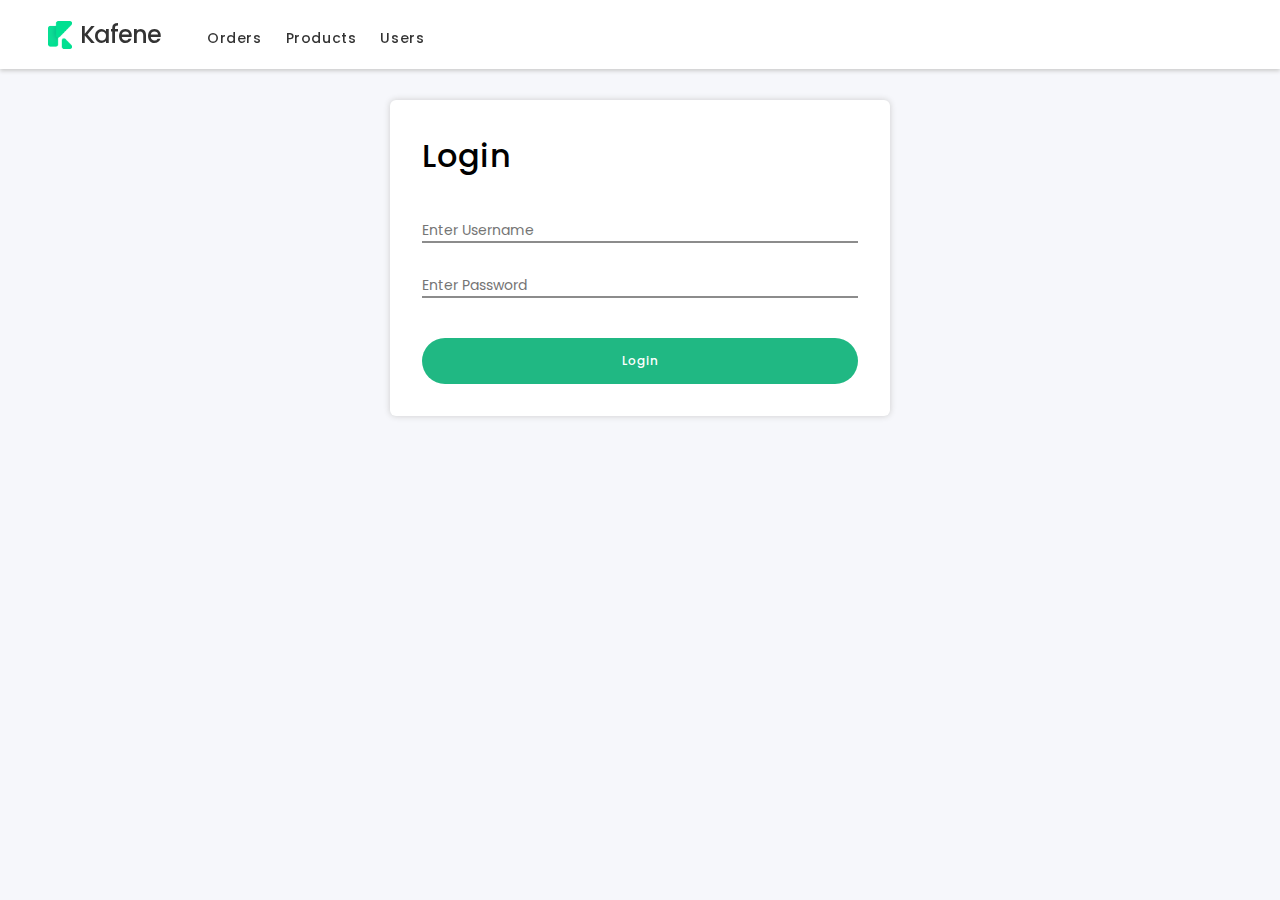
<file: index.html>
<!DOCTYPE html>
<html lang="en">
<head>
    <meta charset="UTF-8">
    <meta name="viewport" content="width=device-width, initial-scale=1.0">
    <title>Kafene</title>
    <link rel="stylesheet" href="style.css">
    <script src="login.js" defer></script>
</head>
<body>
    <header>
        <div id="left-side">
            <div class="logo">
                <img src="logo.58169365.png" alt="logoicon">
                <h1>Kafene</h1>
            </div>
            <div class="nav">
                <a href="orders.html">Orders</a>
                <a href="products.html">Products</a>
                <a href="users.html">Users</a>
            </div>
        </div>

        <div id="right-side">
            <!-- <a href="">Logout</a> -->
        </div>
    </header>

    <main>
        <div class="login-form">
            <h1>Login</h1>
            <input id="username" class="LoginPage-InputField" type="text" name="username" placeholder="Enter Username">
            <input id="password" class="LoginPage-InputField" type="password" name="password" placeholder="Enter Password">
            <button id="login-btn" type="submit">Login</button>
        </div>
    </main>
</body>
</html>
</file>
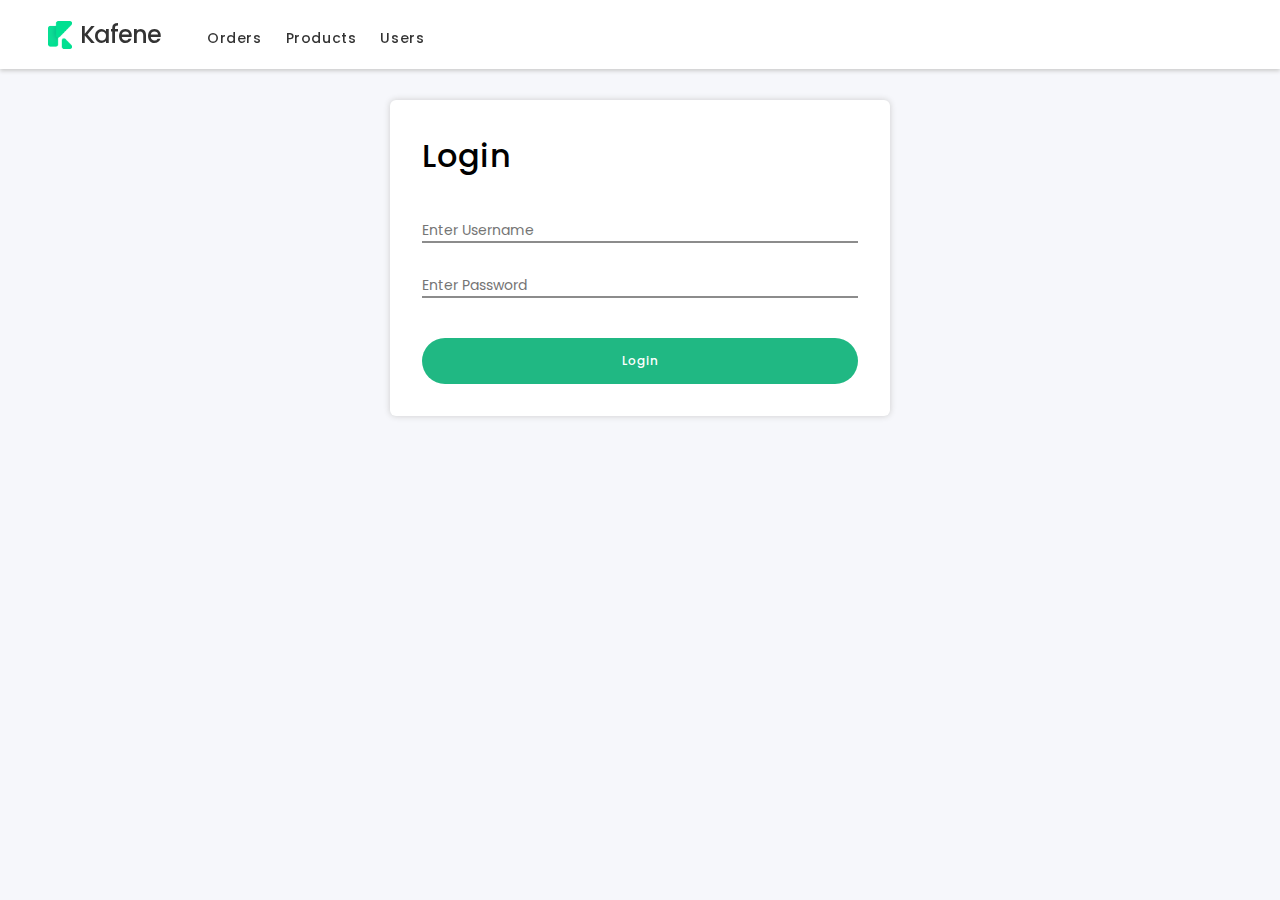
<file: orders.html>
<!DOCTYPE html>
<html lang="en">
<head>
    <meta charset="UTF-8">
    <meta name="viewport" content="width=device-width, initial-scale=1.0">
    <title>Kafene</title>
    <link rel="stylesheet" href="style.css">
    <script src="orders.js" defer></script>
</head>
<body>
    <header>
        <div id="left-side">
            <div class="logo">
                <img src="logo.58169365.png" alt="logoicon">
                <h1>Kafene</h1>
            </div>
            <div class="nav">
                <a id="ordersTag" href="orders.html">Orders</a>
                <a id="productsTag" href="products.html">Products</a>
                <a id="usersTag" href="users.html">Users</a>
            </div>
        </div>

        <div id="right-side">
            <a href="">Logout</a>
        </div>
    </header>

    <main>
        <div class="container">
            <h1>Orders</h1>
            <div class="orders-container">
                <div class="filter-section">
                    <h3>Filters</h3>
                    <div class="filter-options">
                        <p>Count:<span id="orders-count">0</span></p>
                        <label class="filterCheckbox"><input type="checkbox" name="New"  checked="">New</label>
                        <label class="filterCheckbox"><input type="checkbox" name="Packed"  checked="">Packed</label>
                        <label class="filterCheckbox"><input type="checkbox" name="InTransit"  checked="">InTransit</label>
                        <label class="filterCheckbox"><input type="checkbox" name="Delivered"  checked="">Delivered</label>
                    </div>
                </div>
                <div class="orders-section">
                    <table class="OrderTable">
                        <tr>
                            <th>ID</th>
                            <th>Customer</th>
                            <th>Date</th>
                            <th>Amount</th>
                            <th>Status</th>
                        </tr>
                        <tbody id="orders-tableBody">
                            <!-- <tr class="orders-TableRow">
                                <td class="orders-id">714-69-5617</td>
                                <td class="orders-customer">Sally Whebell</td>
                                <td class="orders-date">07 Aug, 2020 <br>
                                    <span class="orders-time">2:29 AM</span>
                                </td>
                                <td class="orders-amount">$634.2</td>
                                <td class="orders-status">Delivered</td>
                            </tr> -->
                        </tbody>
                    </table>
                </div>
            </div>
        </div>
    </main>
</body>
</html>
</file>
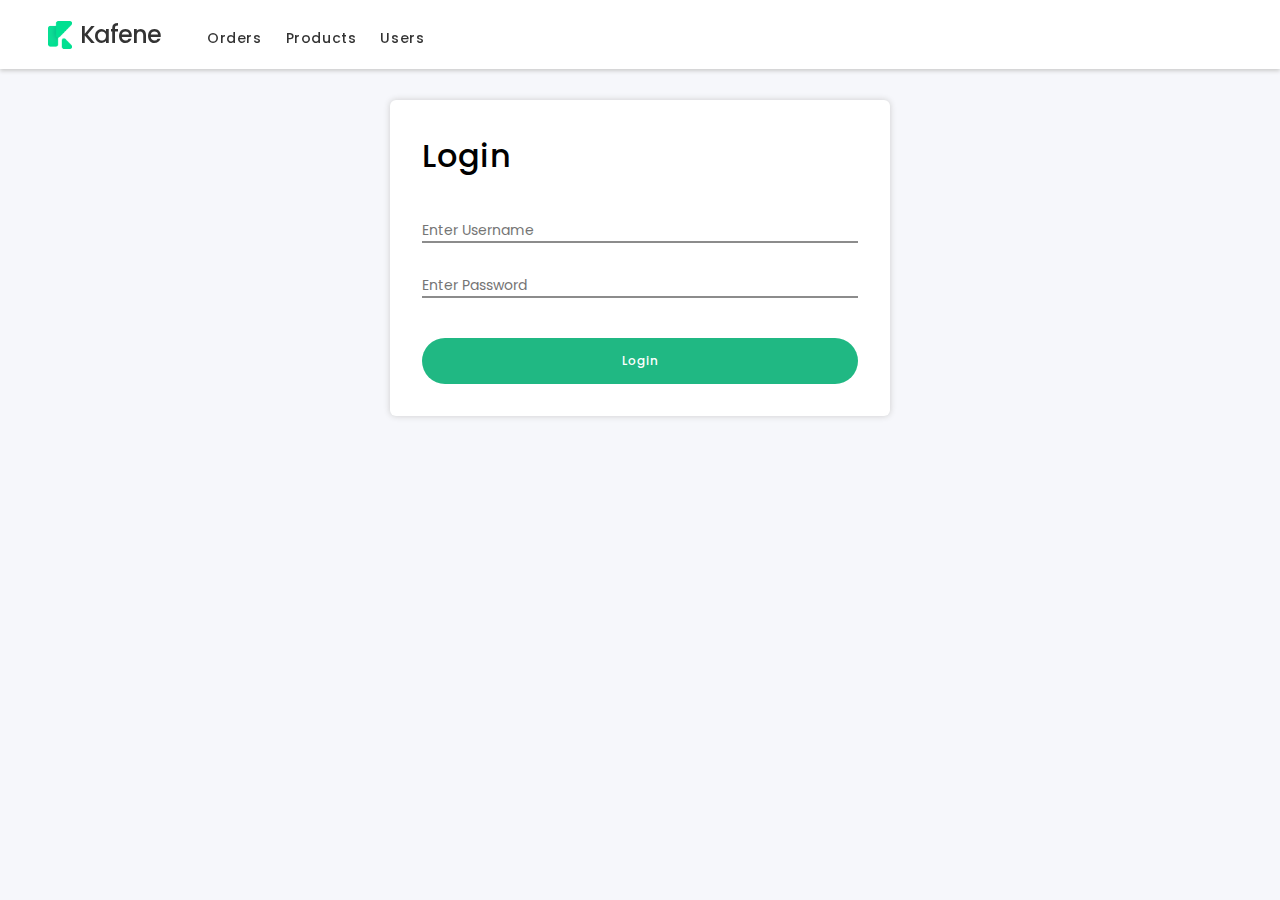
<file: products.html>
<!DOCTYPE html>
<html lang="en">
<head>
    <meta charset="UTF-8">
    <meta name="viewport" content="width=device-width, initial-scale=1.0">
    <title>Kafene</title>
    <link rel="stylesheet" href="style.css">
    <script src="products.js" defer></script>
</head>
<body>
    <header>
        <div id="left-side">
            <div class="logo">
                <img src="logo.58169365.png" alt="logoicon">
                <h1>Kafene</h1>
            </div>
            <div class="nav">
                <a id="ordersTag" href="orders.html">Orders</a>
                <a id="productsTag" href="products.html">Products</a>
                <a id="usersTag" href="users.html">Users</a>
            </div>
        </div>

        <div id="right-side">
            <a href="">Logout</a>
        </div>
    </header>

    <main>
        <div class="container">
            <h1>Products</h1>
            <div class="orders-container">
                <div class="filter-section">
                    <h3>Filters</h3>
                    <div class="filter-options">
                        <p>Count:<span id="orders-count">0</span></p>
                        <label class="filterCheckbox"><input type="checkbox" name="Expired"  >Expired</label>
                        <label class="filterCheckbox"><input type="checkbox" name="LowStock"  >Low Stock</label>
                        <!-- <label class="filterCheckbox"><input type="checkbox" name="InTransit"  checked="">InTransit</label>
                        <label class="filterCheckbox"><input type="checkbox" name="Delivered"  checked="">Delivered</label> -->
                    </div>
                </div>
                <div class="orders-section">
                    <table class="OrderTable">
                        <tr>
                            <th>ID</th>
                            <th>Product Name</th>
                            <th>Product Brand</th>
                            <th>Expiry Date</th>
                            <th>Unit Price</th>
                            <th>Stock</th>
                        </tr>
                        <tbody id="orders-tableBody">
                            <!-- <tr class="orders-TableRow">
                                <td class="orders-id">714-69-5617</td>
                                <td class="product-Name">Sally Whebell</td>
                                <td class="product-Brand">Sally Whebell</td>
                                <td class="Expiry-date">07 Aug, 2020 </td>
                                <td class="Unit-amount">$634.2</td>
                                <td class="Stock">Delivered</td>
                            </tr> -->
                        </tbody>
                    </table>
                </div>
            </div>
        </div>
    </main>

</body>
</html>
</file>
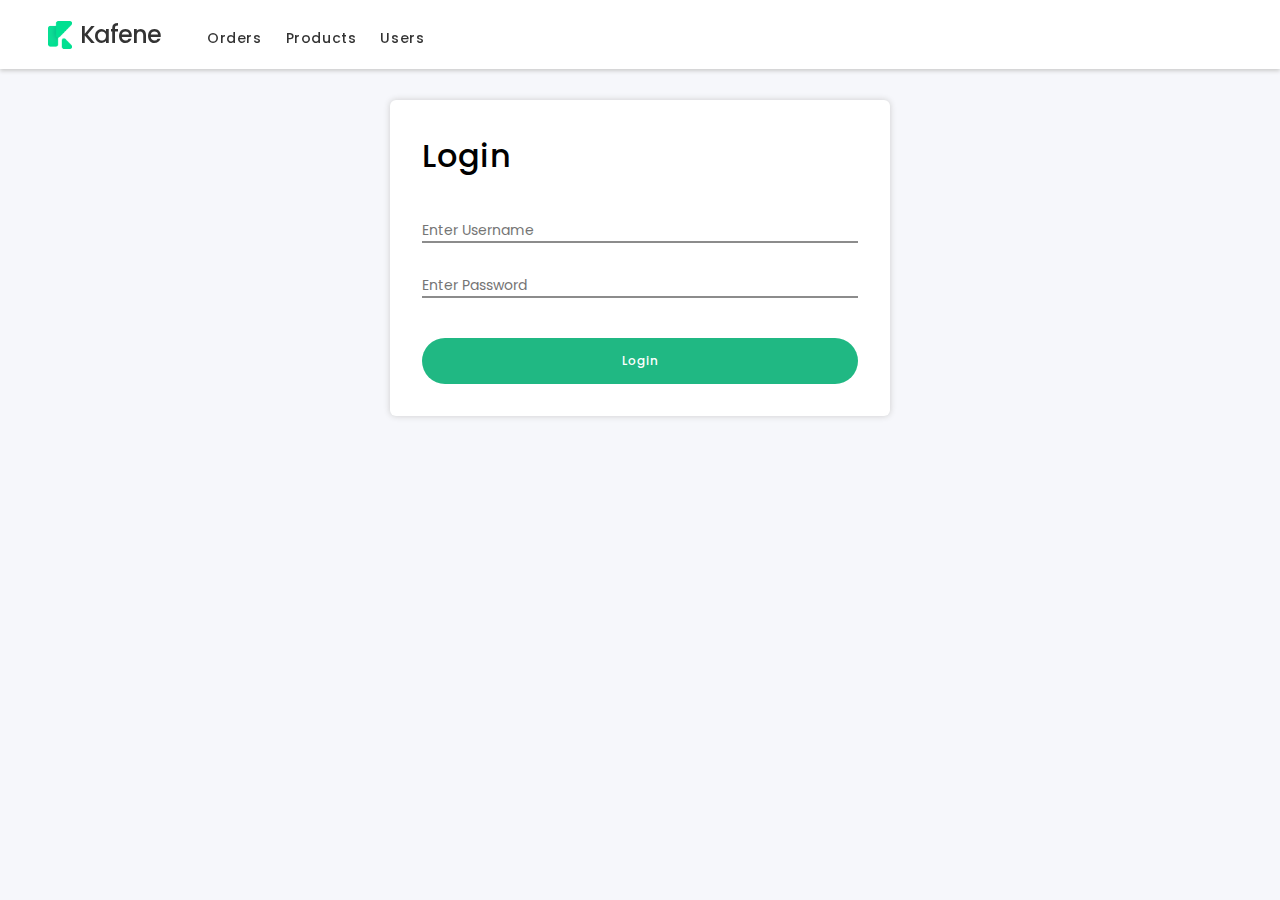
<file: users.html>
<!DOCTYPE html>
<html lang="en">
<head>
    <meta charset="UTF-8">
    <meta name="viewport" content="width=device-width, initial-scale=1.0">
    <title>Kafene</title>
    <link rel="stylesheet" href="style.css">
    <script src="users.js" defer></script>
</head>
<body>
    <header>
        <div id="left-side">
            <div class="logo">
                <img src="logo.58169365.png" alt="logoicon">
                <h1>Kafene</h1>
            </div>
            <div class="nav">
                <a id="ordersTag" href="orders.html">Orders</a>
                <a id="productsTag" href="products.html">Products</a>
                <a id="usersTag" href="users.html">Users</a>
            </div>
        </div>

        <div id="right-side">
            <a href="">Logout</a>
        </div>
    </header>

    <main>
        <div class="container">
            <h1>Products</h1>
            <div class="search-container">
                <input id="search-input" type="search" placeholder="Search by Name" value="">
                <button class="search-reset-btn" id="search-btn">search</button>
                <button class="search-reset-btn" id="reset-btn">Reset</button>
            </div>
            <div class="orders-container">
                <div class="orders-section">
                    <table class="OrderTable">
                        <tr>
                            <th>ID</th>
                            <th>User Avatar</th>
                            <th>Full Name</th>
                            <th>DoB</th>
                            <th>Gender</th>
                            <th>Current Location</th>
                        </tr>
                        <tbody id="orders-tableBody">
                            <!-- <tr class="orders-TableRow">
                                <td class="orders-id">714-69-5617</td>
                                <td class="product-Name"><img src="" alt="userphoto"></td>
                                <td class="product-Brand">Sally Whebell</td>
                                <td class="Expiry-date">07 Aug, 2020 </td>
                                <td class="Unit-amount">$634.2</td>
                                <td class="Unit-amount">$634.2</td>
                            </tr> -->
                        </tbody>
                    </table>
                </div>
            </div>
        </div>
    </main>

</body>
</html>
</file>
<file: style.css>
@import url('https://fonts.googleapis.com/css2?family=Caveat+Brush&family=Montserrat:wght@300;400;500;600;700;800&family=Poppins:wght@300;400;500;600&family=Source+Sans+3:wght@300;400;500;600&display=swap');
/* font-family: 'Caveat Brush', cursive;
font-family: 'Montserrat', sans-serif;
font-family: 'Poppins', sans-serif;
font-family: 'Source Sans 3', sans-serif; */

*{
    margin: 0;
    padding: 0;
    font-family: "Poppins",sans-serif;
    box-sizing: border-box;
}
body{
    background-color: #f6f7fb;
}
header{
    width: 100%;
    padding: 4px 48px;
    box-sizing: border-box;
    position: fixed;
    top: 0;
    left: 0;
    z-index: 10;
    box-shadow: 0 2px 4px #ccc;
    background-color: #fff;
    display: flex;
    align-items: center;
    justify-content: space-between;
}
#left-side{
    display: flex;
    align-items: center;
}
.logo{
    display: flex;
    align-items: center;
    margin-right: 36px;
}
.logo img{
    width: 24px;
    height: 28px;
    margin-right: 8px;
}
.logo h1{
    font-size: 24px;
    letter-spacing: -1px;
    font-weight: 500;
    margin: 0;
    color: rgba(0,0,0,.8);
}
a{
    display: inline-block;
    text-decoration: none;
    color: rgba(0,0,0,.8);
    padding: 24px 0 16px;
    font-size: 14px;
    font-weight: 500;
    letter-spacing: .6px;
    margin: 0 10px;
}

/* header section end */

main{
    margin-top: 100px;
}
.login-form{
    width: 100%;
    max-width: 500px;
    border-radius: 6px;
    background-color: #fff;
    margin: 0 auto;
    padding: 32px;
    box-sizing: border-box;
    display: flex;
    flex-direction: column;
    box-shadow: 0 0 6px #ccc;
}
.login-form h1{
    letter-spacing: 1px;
    font-weight: 500;
    margin: 0 0 24px;
}
.LoginPage-InputField{
    width: 100%;
    padding-top: 16px;
    font-size: 14px;
    box-sizing: border-box;
    border: 0;
    border-bottom: 2px solid #8c8c8c;
    margin-bottom: 16px;
    outline: none;
}
#login-btn{
    display: inline-block;
    border-radius: 30px;
    padding: 14px 36px;
    font-size: 12px;
    font-weight: 500;
    letter-spacing: 1px;
    background-color: #20b883;
    color: #fff;
    border: none;
    outline: none;
    cursor: pointer;
    margin-top: 24px;
}
/* login page end */


.container{
    width: 100%;
    box-sizing: border-box;
    padding: 0 8% 4%;
}
.orders-container{
    width: 100%;
    display: flex;
    align-items: flex-start;
    padding: 24px 0;
}
.filter-section{
    width: 180px;
}
.filter-options p{
    margin-top: 10px;
}
.filter-options{
    display: flex;
    flex-direction: column;
}
.filterCheckbox{
    margin: 6px 0;
    cursor: pointer;
}
.filterCheckbox input{
    margin-right: 12px;
}
.orders-section{
    width: 100%;
}


/* table */

table{
    width: 100%;
    border-collapse: collapse;
}
th{
    text-align: left;
    padding: 12px 24px;
    font-size: 15px;
}
.orders-TableRow td{
    background-color: #fff;
    border-bottom: 4px solid #f6f7fb;
    text-align: left;
    padding: 12px 24px;
    font-size: 14px;
}

/* users */

.search-container{
    width: 700px;
    display: flex;
    align-items: center;
    margin-bottom: 15px;
    margin-top: 25px;
}
#search-input{
    width: calc(100% - 100px);
    padding: 12px 24px;
    font-size: 15px;
    border: 0;
    border-bottom: 2px solid #8c8c8c;
    margin: 0 36px 0 0;
    outline: none;
}
.search-reset-btn{
    display: inline-block;
    border-radius: 30px;
    padding: 14px 36px;
    font-size: 12px;
    font-weight: 500;
    letter-spacing: 1px;
    background-color: #20b883;
    color: #fff;
    border: none;
    outline: none;
    cursor: pointer;
    margin-right: 10px;
}
</file>
